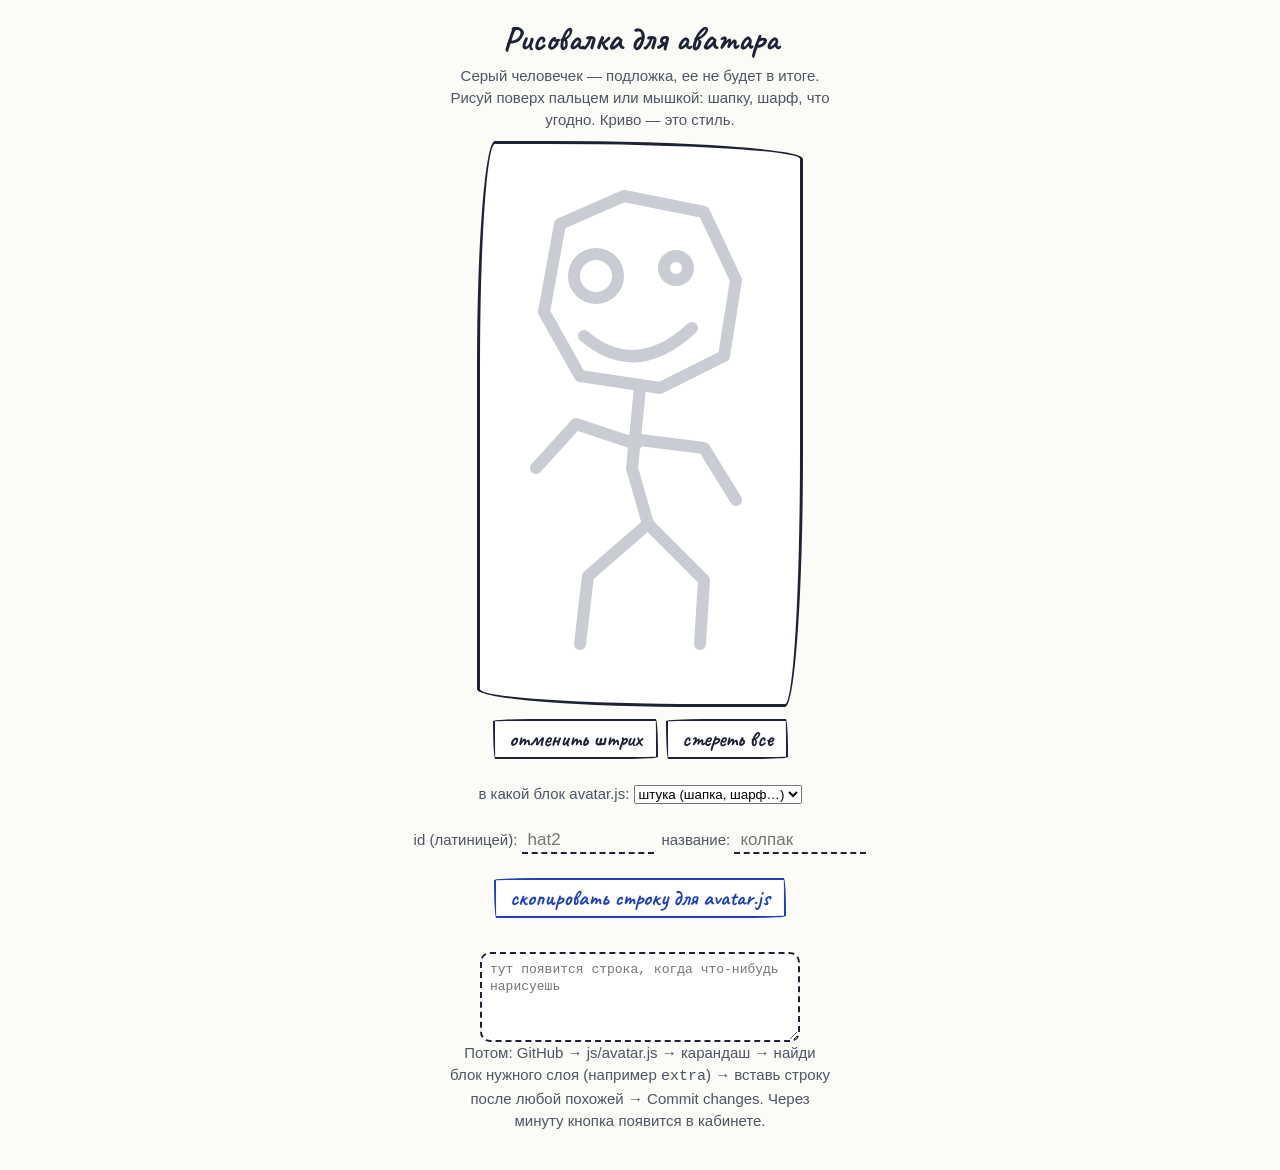
<file: tools/draw.html>
<!doctype html>
<html lang="ru">
<head>
<meta charset="utf-8">
<meta name="viewport" content="width=device-width, initial-scale=1, maximum-scale=1">
<title>Рисовалка для аватара</title>
<link href="https://fonts.googleapis.com/css2?family=Caveat:wght@700&display=swap" rel="stylesheet">
<style>
  :root { --ink: #1e2235; --muted: #4f5663; --accent: #1f3fbf; --bg: #fbfbf8; --card: #fff; }
  body { margin: 0; background: var(--bg); color: var(--ink); font: 17px/1.45 -apple-system, "Segoe UI", Roboto, Arial, sans-serif; display: flex; flex-direction: column; align-items: center; padding: 10px 12px 30px; }
  h1 { font-family: Caveat, cursive; font-size: 34px; margin: 4px 0 2px; }
  .hint { color: var(--muted); font-size: 15px; text-align: center; max-width: 380px; margin: 0 0 10px; }
  .pad { touch-action: none; background: var(--card); border: 3px solid var(--ink); border-radius: 18px 255px 18px 225px / 225px 18px 255px 18px; width: min(92vw, 320px); height: auto; aspect-ratio: 160 / 280; display: block; }
  .row { display: flex; gap: 8px; flex-wrap: wrap; justify-content: center; margin: 12px 0; }
  .btn { font-family: Caveat, cursive; font-size: 22px; font-weight: 700; background: var(--card); color: var(--ink); border: 2.5px solid var(--ink); border-radius: 255px 15px 225px 15px / 15px 225px 15px 255px; padding: 4px 14px; cursor: pointer; }
  .btn.primary { color: var(--accent); border-color: var(--accent); }
  .btn.on { background: var(--accent); color: #fff; border-color: var(--accent); }
  textarea { width: min(92vw, 320px); height: 90px; font: 13px/1.3 Menlo, monospace; border: 2px dashed var(--ink); border-radius: 10px; padding: 8px; box-sizing: border-box; }
  label { font-size: 15px; color: var(--muted); }
  input { font: 17px -apple-system, sans-serif; border: 0; border-bottom: 2px dashed var(--ink); background: transparent; padding: 2px 6px; width: 120px; outline: none; }
  .ok { color: #2f9e5b; font-weight: 700; min-height: 22px; }
</style>
</head>
<body>
<h1>Рисовалка для аватара</h1>
<p class="hint">Серый человечек — подложка, ее не будет в итоге. Рисуй поверх пальцем или мышкой: шапку, шарф, что угодно. Криво — это стиль.</p>

<svg id="pad" class="pad" viewBox="0 0 160 280">
  <g id="ghost" fill="none" stroke="#c9ccd2" stroke-width="6" stroke-linecap="round" stroke-linejoin="round">
    <path d="M40 40l32-14l40 8l16 34l-6 38l-32 16l-40-6l-18-32z"/>
    <circle cx="58" cy="66" r="11"/><circle cx="98" cy="62" r="6"/><path d="M52 96q26 22 54-4"/>
    <path d="M80 122l-4 40l8 28"/><path d="M78 150l-30-10l-20 22M80 148l32 4l16 26"/><path d="M84 190l-30 26l-4 34"/><path d="M84 190l28 28l-2 32"/>
  </g>
  <g id="ink" fill="none" stroke="#1e2235" stroke-width="6" stroke-linecap="round" stroke-linejoin="round"></g>
</svg>

<div class="row">
  <button class="btn" id="undo">отменить штрих</button>
  <button class="btn" id="clear">стереть все</button>
</div>
<div class="row">
  <label>в какой блок avatar.js: <select id="layer"><option value="extra">штука (шапка, шарф…)</option><option value="hair">волосы</option><option value="mouth">рот</option><option value="eyes">глаза</option><option value="head">голова</option></select></label>
</div>
<div class="row">
  <label>id (латиницей): <input id="pid" placeholder="hat2"></label>
  <label>название: <input id="pname" placeholder="колпак"></label>
</div>
<div class="row"><button class="btn primary" id="copy">скопировать строку для avatar.js</button></div>
<div class="ok" id="ok"></div>
<textarea id="out" readonly placeholder="тут появится строка, когда что-нибудь нарисуешь"></textarea>
<p class="hint">Потом: GitHub → js/avatar.js → карандаш → найди блок нужного слоя (например <code>extra</code>) → вставь строку после любой похожей → Commit changes. Через минуту кнопка появится в кабинете.</p>

<script>
const pad = document.getElementById('pad'), ink = document.getElementById('ink'), out = document.getElementById('out');
const strokes = []; let cur = null;
// координаты пальца → координаты поля 160×280 (чтобы строка совпала с головой на сайте)
function pt(e) { const r = pad.getBoundingClientRect(); const t = e.touches ? e.touches[0] : e; return [Math.round((t.clientX - r.left) / r.width * 160), Math.round((t.clientY - r.top) / r.height * 280)]; }
function down(e) { e.preventDefault(); cur = [pt(e)]; const p = document.createElementNS('http://www.w3.org/2000/svg', 'path'); ink.appendChild(p); strokes.push({ pts: cur, el: p }); draw(); }
function move(e) { if (!cur) return; e.preventDefault(); const q = pt(e), l = cur[cur.length - 1]; if (Math.abs(q[0] - l[0]) + Math.abs(q[1] - l[1]) >= 3) { cur.push(q); draw(); } }
function up() { cur = null; render(); }
// один штрих → "M x y l dx dy l dx dy…" — относительные шаги, как у персонажей в characters.js
function d(pts) { let s = `M${pts[0][0]} ${pts[0][1]}`; for (let i = 1; i < pts.length; i++) s += `l${pts[i][0] - pts[i - 1][0]} ${pts[i][1] - pts[i - 1][1]}`; return s; }
function draw() { const s = strokes[strokes.length - 1]; s.el.setAttribute('d', d(s.pts)); }
function render() {
  const paths = strokes.filter(s => s.pts.length > 1).map(s => `<path d="${d(s.pts)}"/>`).join('');
  // id и название — строчными: в кабинете все кнопки с маленькой буквы, id — латиницей без пробелов
  const id = (document.getElementById('pid').value.trim() || 'my1').toLowerCase().replace(/[^a-z0-9_]/g, '');
  const name = (document.getElementById('pname').value.trim() || 'моя штука').toLowerCase();
  const layer = document.getElementById('layer').value;
  out.value = paths ? `{ id: '${id}', name: '${name}', d: '${paths}' }, // вставить в блок ${layer}:` : '';
}
pad.addEventListener('pointerdown', down); pad.addEventListener('pointermove', move); window.addEventListener('pointerup', up);
document.getElementById('undo').onclick = () => { const s = strokes.pop(); if (s) s.el.remove(); render(); };
document.getElementById('clear').onclick = () => { strokes.length = 0; ink.innerHTML = ''; render(); };
document.getElementById('pid').oninput = render; document.getElementById('pname').oninput = render; document.getElementById('layer').onchange = render;
document.getElementById('copy').onclick = async () => {
  render(); if (!out.value) { document.getElementById('ok').textContent = 'Сначала нарисуй что-нибудь'; return; }
  try { await navigator.clipboard.writeText(out.value); document.getElementById('ok').textContent = 'Скопировано. Теперь в avatar.js'; }
  catch { out.select(); document.getElementById('ok').textContent = 'Выдели текст внизу и скопируй руками'; }
};
</script>
</body>
</html>
</file>
